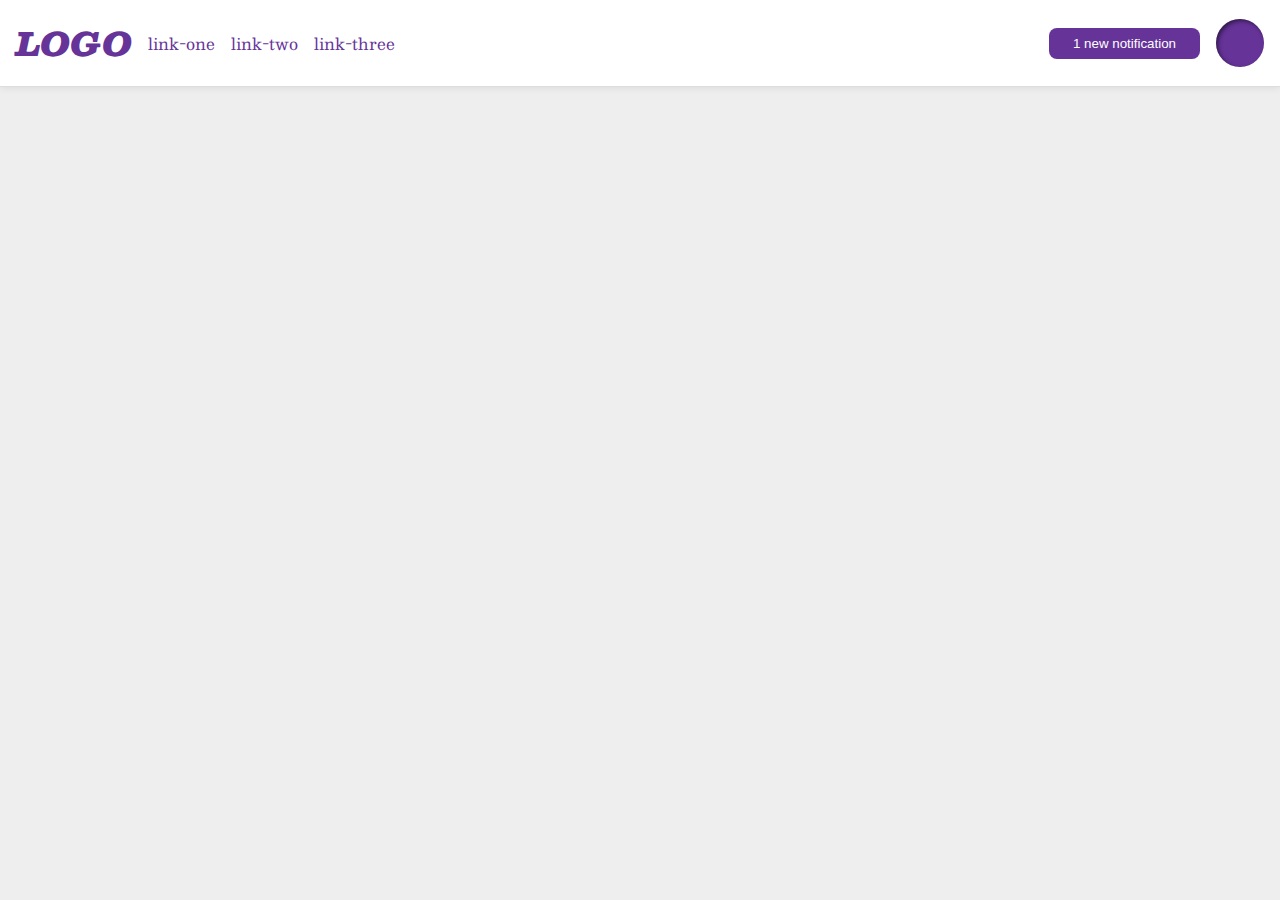
<file: flex/03-flex-header-2/index.html>
<!DOCTYPE html>
<html lang="en">
  <head>
    <meta charset="UTF-8">
    <meta http-equiv="X-UA-Compatible" content="IE=edge">
    <meta name="viewport" content="width=device-width, initial-scale=1.0">
    <title>Flex Header 2</title>
    <link rel="stylesheet" href="style.css">
  </head>
  <body>
    <div class="header container">
      <div class="logo">
        LOGO
      </div>
      <ul class="links">
        <li><a href="google.com">link-one</a></li>
        <li><a href="google.com">link-two</a></li>
        <li><a href="google.com">link-three</a></li>
      </ul>
      <button class="notifications">
        1 new notification
      </button>
      <div class="profile-image"></div>
    </div>
  </body>
</html>
</file>
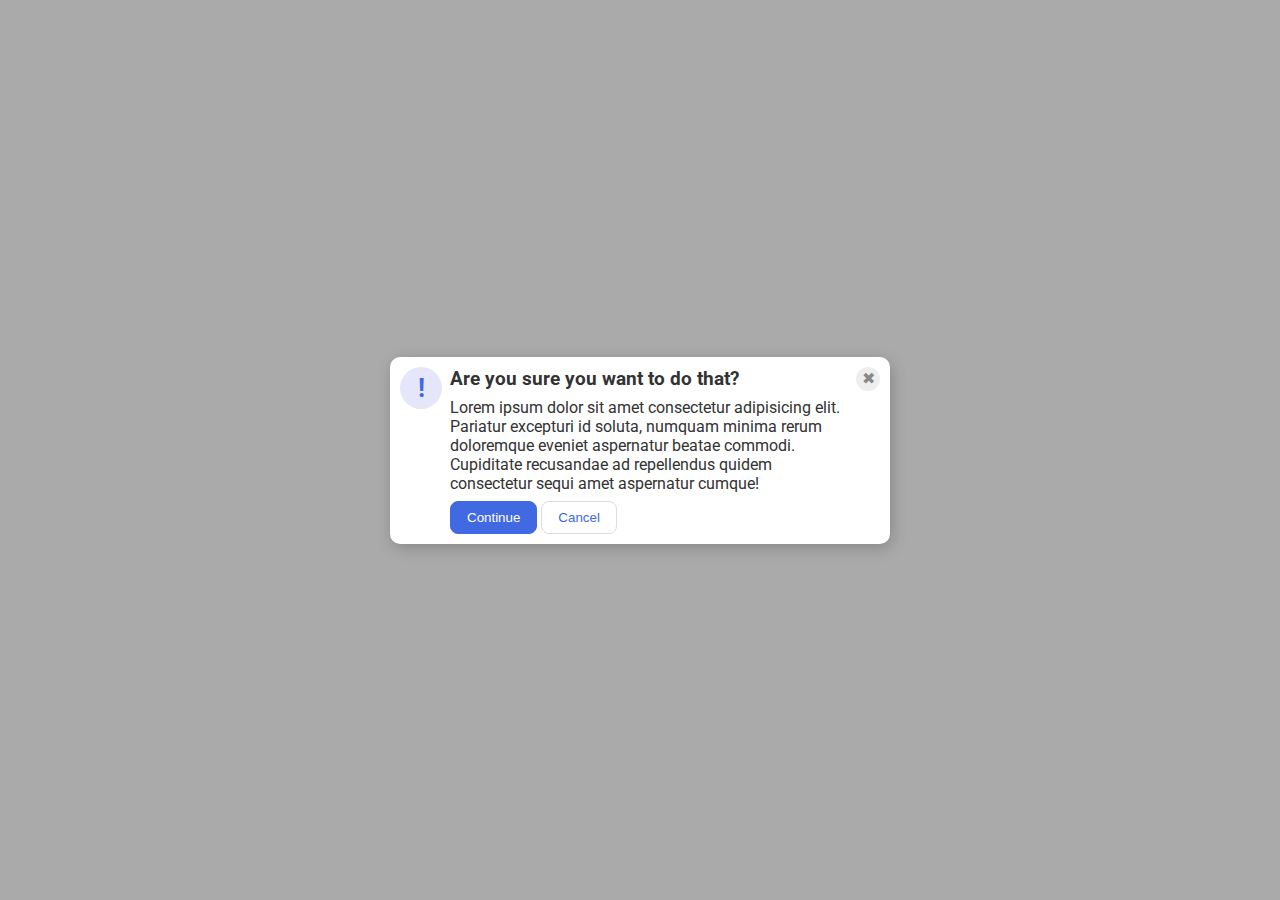
<file: flex/05-flex-modal/index.html>
<!DOCTYPE html>
<html lang="en">
  <head>
    <meta charset="UTF-8">
    <meta http-equiv="X-UA-Compatible" content="IE=edge">
    <meta name="viewport" content="width=device-width, initial-scale=1.0">
    <link rel="stylesheet" href="style.css">
    <title>Modal</title>
  </head>
  <body>
    <div class="modal">
      <div class="icon">!</div>
      <div class="content">
        <div class="header">Are you sure you want to do that?</div>
        <div class="text">Lorem ipsum dolor sit amet consectetur adipisicing elit. Pariatur excepturi id soluta, numquam minima rerum doloremque eveniet aspernatur beatae commodi. Cupiditate recusandae ad repellendus quidem consectetur sequi amet aspernatur cumque!</div>
        <button class="continue">Continue</button>
        <button class="cancel">Cancel</button>
      </div>
      <div class="close-button">✖</div>
    </div>
  </body>
</html>
</file>
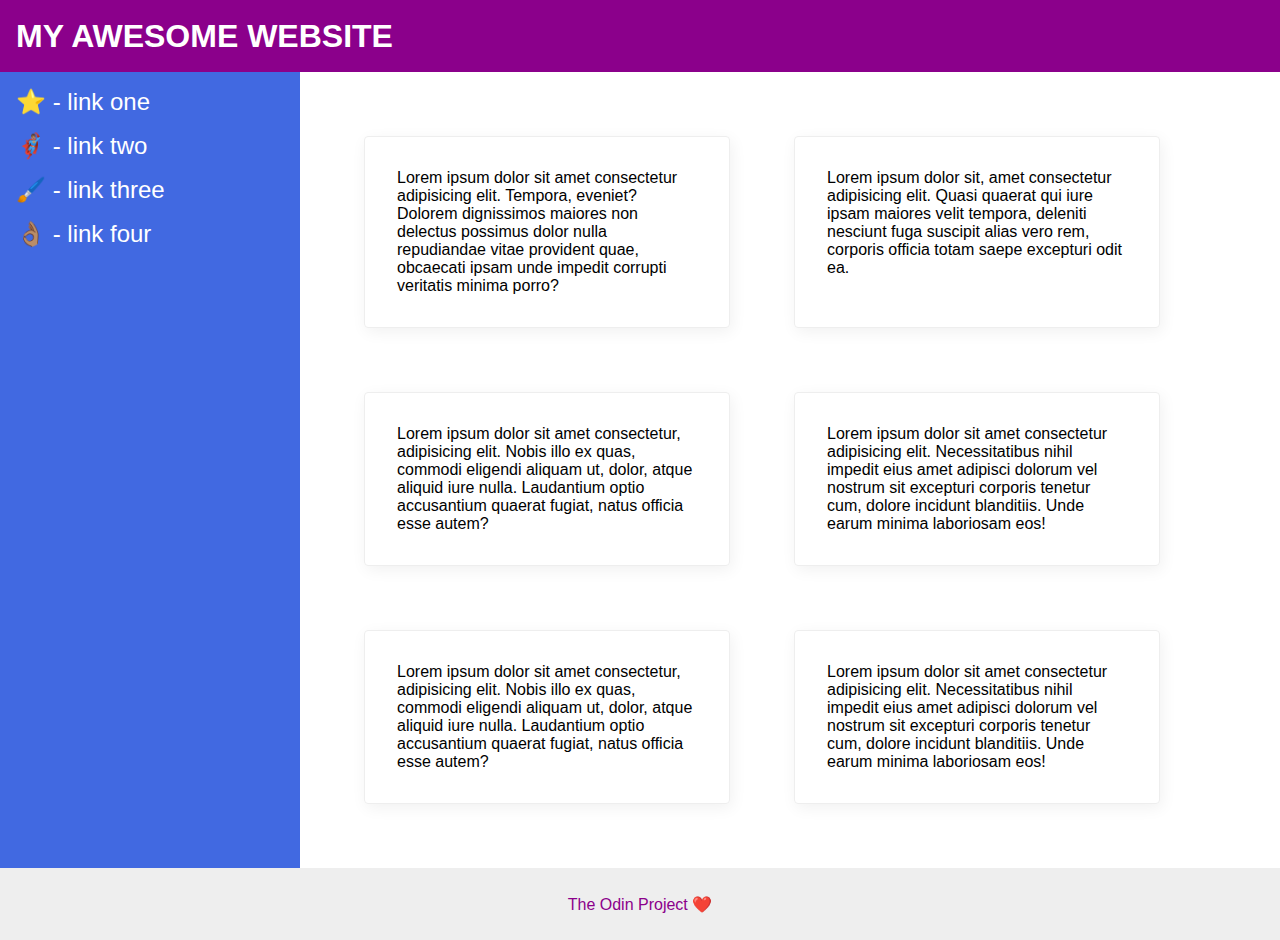
<file: flex/07-flex-layout-2/index.html>
<!DOCTYPE html>
<html lang="en">
  <head>
    <meta charset="UTF-8" />
    <meta http-equiv="X-UA-Compatible" content="IE=edge" />
    <meta name="viewport" content="width=device-width, initial-scale=1.0" />
    <title>The Holy Grail</title>
    <link rel="stylesheet" href="style.css" />
  </head>
  <body>
    <div class="header">MY AWESOME WEBSITE</div>
    <div class="center">
      <div class="sidebar">
        <ul>
          <li><a href="#">⭐ - link one</a></li>
          <li><a href="#">🦸🏽‍♂️ - link two</a></li>
          <li><a href="#">🖌️ - link three</a></li>
          <li><a href="#">👌🏽 - link four</a></li>
        </ul>
      </div>
      <div class="cards">
        <div class="card">
          Lorem ipsum dolor sit amet consectetur adipisicing elit. Tempora,
          eveniet? Dolorem dignissimos maiores non delectus possimus dolor nulla
          repudiandae vitae provident quae, obcaecati ipsam unde impedit
          corrupti veritatis minima porro?
        </div>
        <div class="card">
          Lorem ipsum dolor sit, amet consectetur adipisicing elit. Quasi
          quaerat qui iure ipsam maiores velit tempora, deleniti nesciunt fuga
          suscipit alias vero rem, corporis officia totam saepe excepturi odit
          ea.
        </div>
        <div class="card">
          Lorem ipsum dolor sit amet consectetur, adipisicing elit. Nobis illo
          ex quas, commodi eligendi aliquam ut, dolor, atque aliquid iure nulla.
          Laudantium optio accusantium quaerat fugiat, natus officia esse autem?
        </div>
        <div class="card">
          Lorem ipsum dolor sit amet consectetur adipisicing elit.
          Necessitatibus nihil impedit eius amet adipisci dolorum vel nostrum
          sit excepturi corporis tenetur cum, dolore incidunt blanditiis. Unde
          earum minima laboriosam eos!
        </div>
        <div class="card">
          Lorem ipsum dolor sit amet consectetur, adipisicing elit. Nobis illo
          ex quas, commodi eligendi aliquam ut, dolor, atque aliquid iure nulla.
          Laudantium optio accusantium quaerat fugiat, natus officia esse autem?
        </div>
        <div class="card">
          Lorem ipsum dolor sit amet consectetur adipisicing elit.
          Necessitatibus nihil impedit eius amet adipisci dolorum vel nostrum
          sit excepturi corporis tenetur cum, dolore incidunt blanditiis. Unde
          earum minima laboriosam eos!
        </div>
      </div>
    </div>
    <div class="footer">The Odin Project ❤️</div>
  </body>
</html>
</file>
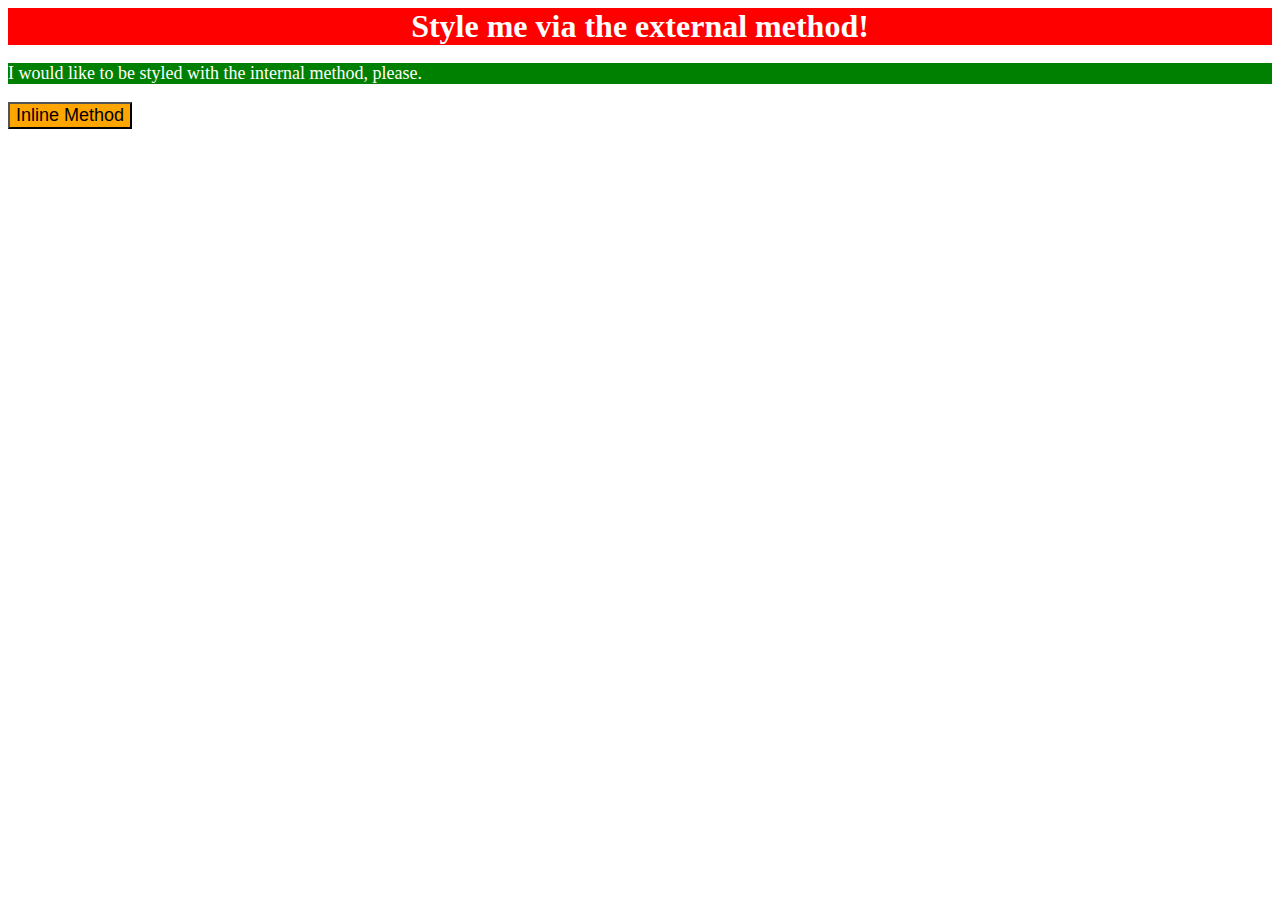
<file: foundations/01-css-methods/index.html>
<!DOCTYPE html>
<html lang="en">
  <head>
    <meta charset="UTF-8">
    <meta http-equiv="X-UA-Compatible" content="IE=edge">
    <meta name="viewport" content="width=device-width, initial-scale=1.0">
    <title>Methods for Adding CSS</title>
    <style>
      p {
        background-color: green;
        color: white;
        font-size: 18px;
      }
    </style>
    <link rel="stylesheet" href="style.css">
  </head>
  <body>
    <div>Style me via the external method!</div>
    <p>I would like to be styled with the internal method, please.</p>
    <button style="background-color: orange; font-size: 18px;">Inline Method</button>
  </body>
</html>
</file>
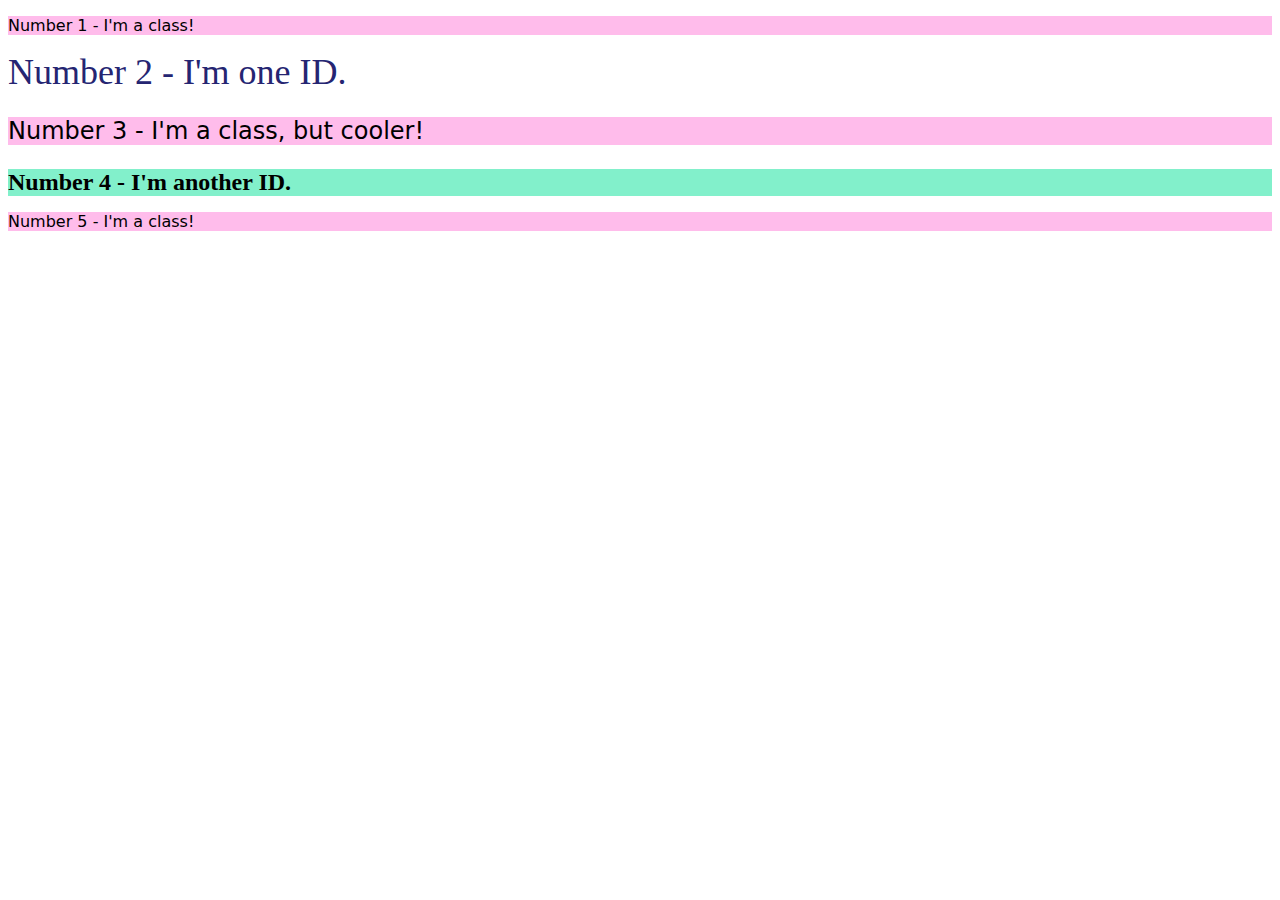
<file: foundations/02-class-id-selectors/index.html>
<!DOCTYPE html>
<html lang="en">
  <head>
    <meta charset="UTF-8">
    <meta http-equiv="X-UA-Compatible" content="IE=edge">
    <meta name="viewport" content="width=device-width, initial-scale=1.0">
    <title>Class and ID Selectors</title>
    <link rel="stylesheet" href="style.css">
  </head>
  <body>
    <p class="odd">Number 1 - I'm a class!</p>
    <div id="blue">Number 2 - I'm one ID.</div>
    <p class="odd" id="bigger">Number 3 - I'm a class, but cooler!</p>
    <div id="green"> Number 4 - I'm another ID.</div>
    <p class="odd">Number 5 - I'm a class!</p>
  </body>
</html>
</file>
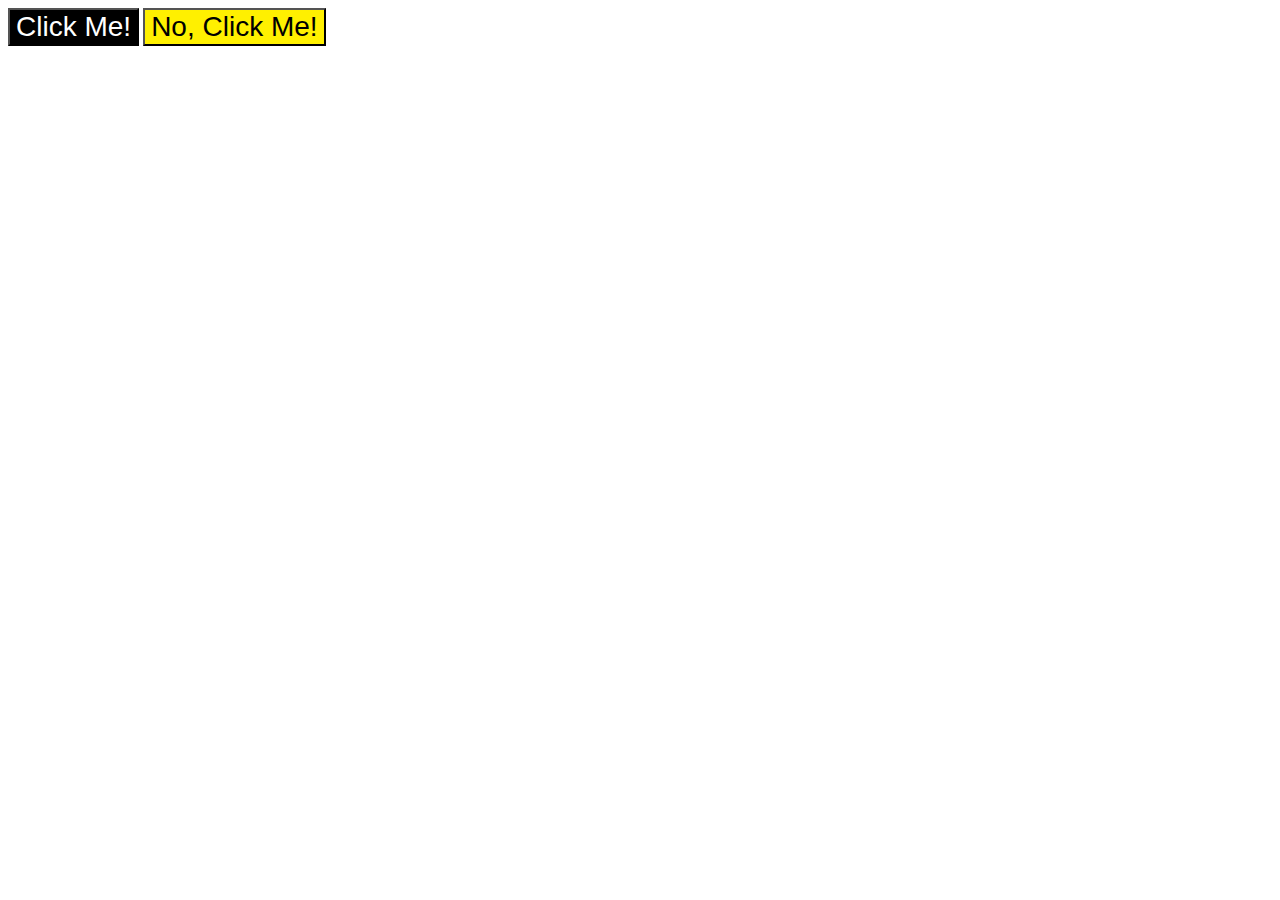
<file: foundations/03-grouping-selectors/index.html>
<!DOCTYPE html>
<html lang="en">
  <head>
    <meta charset="UTF-8">
    <meta http-equiv="X-UA-Compatible" content="IE=edge">
    <meta name="viewport" content="width=device-width, initial-scale=1.0">
    <title>Grouping Selectors</title>
    <link rel="stylesheet" href="style.css">
  </head>
  <body>
    <button class="first">Click Me!</button>
    <button class="second">No, Click Me!</button>
  </body>
</html>
</file>
<file: flex/03-flex-header-2/style.css>
/* this is some magical font-importing.  
you'll learn about it later. */
@import url('https://fonts.googleapis.com/css2?family=Besley:ital,wght@0,400;1,900&display=swap');

body {
  margin: 0;
  background: #eee;
  font-family: Besley, serif;
}
.container {
  display: flex;
  justify-content: flex-start;
  align-items: center;
  padding: 16px;
  gap: 16px;
}

.header {
  background: white;
  border-bottom: 1px solid #ddd;
  box-shadow: 0 0 8px rgba(0,0,0,.1);
}

.profile-image {
  background: rebeccapurple;
  box-shadow: inset 2px 2px 4px rgba(0,0,0,.5);
  border-radius: 50%;
  width: 48px;
  height: 48px;
}

.logo {
  color: rebeccapurple;
  font-size: 32px;
  font-weight: 900;
  font-style: italic;
}

button {
  border: none;
  border-radius: 8px;
  background: rebeccapurple;
  color: white;
  padding: 8px 24px;
  margin-left: auto;
}

a {
  /* this removes the line under our links */
  text-decoration: none;
  color: rebeccapurple;
}

ul {
  list-style-type: none;
  display: flex;
  margin: 0;
  padding: 0;
  gap: 16px;
}
</file>
<file: flex/05-flex-modal/style.css>
@import url('https://fonts.googleapis.com/css2?family=Roboto:wght@400;700&display=swap');

html, body {
  height: 100%;
}

body {
  font-family: Roboto, sans-serif;
  margin: 0;
  background: #aaa;
  color: #333;
  /* I'll give you this one for free lol */
  display: flex;
  align-items: center;
  justify-content: center;
}

.modal {
  background: white;
  width: 480px;
  border-radius: 10px;
  box-shadow: 2px 4px 16px rgba(0,0,0,.2);
  display:flex;
  gap: 8px;
  padding: 10px;
}

.text {
  margin: 8px 0;
}

.header {
  font-weight: bold;
  font-size: 1.2em;
}
.icon {
  color: royalblue;
  font-size: 26px;
  font-weight: 700;
  background: lavender;
  width: 42px;
  height: 42px;
  border-radius: 50%;
  display: flex;
  align-items: center;
  justify-content: center;
  flex-shrink: 0;
}

.close-button {
  background: #eee;
  border-radius: 50%;
  color: #888;
  font-weight: 400;
  font-size: 16px;
  height: 24px;
  width: 24px;
  display: flex;
  align-items: center;
  justify-content: center;
  flex-shrink: 0;
}

button {
  padding: 8px 16px;
  border-radius: 8px;
}

button.continue {
  background: royalblue;
  border: 1px solid royalblue;
  color: white;
}

button.cancel {
  background: white;
  border: 1px solid #ddd;
  color: royalblue;
}
</file>
<file: flex/07-flex-layout-2/style.css>
body {
  font-family: -apple-system, BlinkMacSystemFont, "Segoe UI", Roboto, Oxygen,
    Ubuntu, Cantarell, "Open Sans", "Helvetica Neue", sans-serif;
  margin: 0;
  min-height: 100vh;
  display: flex;
  flex-direction: column;
  justify-content: space-between;
}

.header {
  height: 72px;
  background: darkmagenta;
  color: white;
  display: flex;
  font-size: 32px;
  font-weight: 900;
  padding-left: 16px;
  align-items: center;
}

.footer {
  height: 72px;
  background: #eee;
  color: darkmagenta;
  display: flex;
  justify-content: center;
  align-items: center;
}

.center {
  display: flex;
  flex-grow: 1;
}

.sidebar {
  width: 300px;
  background: royalblue;
  flex-shrink: 0;
}

.cards {
  margin: 32px;
  display: flex;
  flex-wrap: wrap;
}

a {
  font-size: 24px;
  color: #ffffff;
  text-decoration: none;
}

ul {
  list-style-type: none;
  margin: 0;
  padding: 16px;
}

li {
  margin-bottom: 16px;
}

.card {
  border: 1px solid #eee;
  box-shadow: 2px 4px 16px rgba(0, 0, 0, 0.06);
  border-radius: 4px;
  padding: 32px;
  margin: 32px;
  width: 300px;
}
</file>
<file: foundations/01-css-methods/style.css>
div {
    color: white;
    background-color: red;
    font-size: 32px;
    text-align: center;
    font-weight: bold;
}
</file>
<file: foundations/02-class-id-selectors/style.css>
.odd {
    background-color: #ffbceb;
    font-family: Verdana, 'DejaVu Sans', sans-serif;
}

#blue {
    color: rgb(37, 37, 114);
    font-size: 36px;
}

#bigger {
    font-size: 24px;
}

#green {
    background-color: rgb(130, 240, 203);
    font-size: 24px;
    font-weight: bold;
}
</file>
<file: foundations/03-grouping-selectors/style.css>
.first, .second {
    font-size: 28px;
    font-family: Helvetica, "Times New Roman", sans-serif;
}
.first {
    background-color: #000000;
    color: #ffffff;
}
.second {
    background-color: #fff000;
}
</file>
